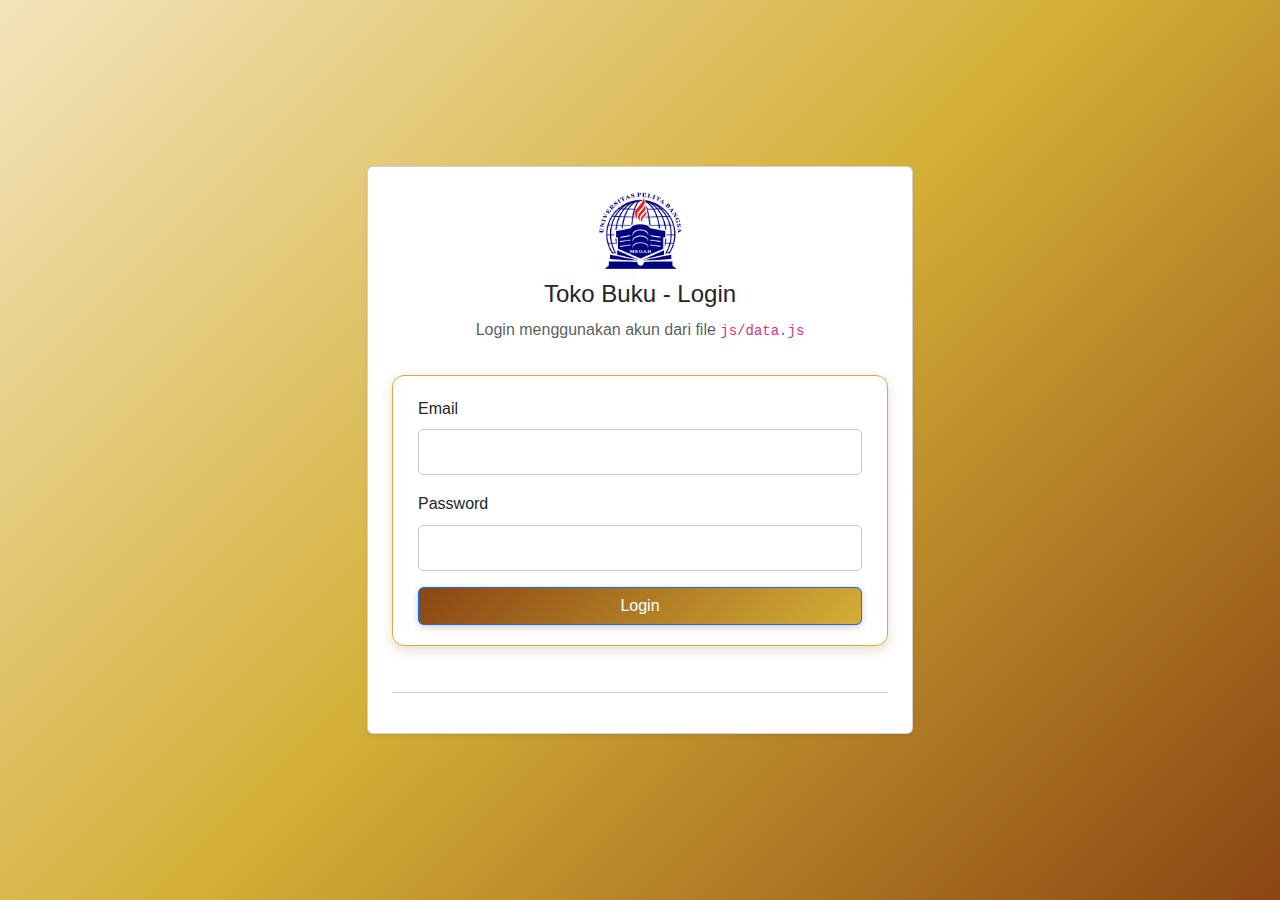
<file: index.html>
<!DOCTYPE html>
<html lang="id">
  <head>
    <meta charset="utf-8" />
    <meta name="viewport" content="width=device-width, initial-scale=1" />
    <title>Login - Toko Buku</title>
    <link
      href="https://cdn.jsdelivr.net/npm/bootstrap@5.3.2/dist/css/bootstrap.min.css"
      rel="stylesheet"
    />
    <link rel="stylesheet" href="css/style.css" />
  </head>
  <body class="bg-light d-flex align-items-center vh-100">
    <div class="container">
      <div class="row justify-content-center">
        <div class="col-md-6">
          <div class="card shadow-sm p-4">
            <div class="text-center mb-3">
              <img src="assets/logo.png" alt="logo" width="90" />
              <h4 class="mt-2">Toko Buku - Login</h4>
              <p class="text-muted">
                Login menggunakan akun dari file <code>js/data.js</code>
              </p>
            </div>
            <form id="loginForm">
              <div class="mb-3">
                <label class="form-label">Email</label>
                <input type="email" id="email" class="form-control" required />
              </div>
              <div class="mb-3">
                <label class="form-label">Password</label>
                <input
                  type="password"
                  id="password"
                  class="form-control"
                  required
                />
              </div>
              <div class="d-grid">
                <button class="btn btn-primary">Login</button>
              </div>
            </form>
            <hr />
          </div>
        </div>
      </div>
    </div>

    <script src="js/data.js"></script>
    <script src="js/script.js"></script>
  </body>
</html>
</file>
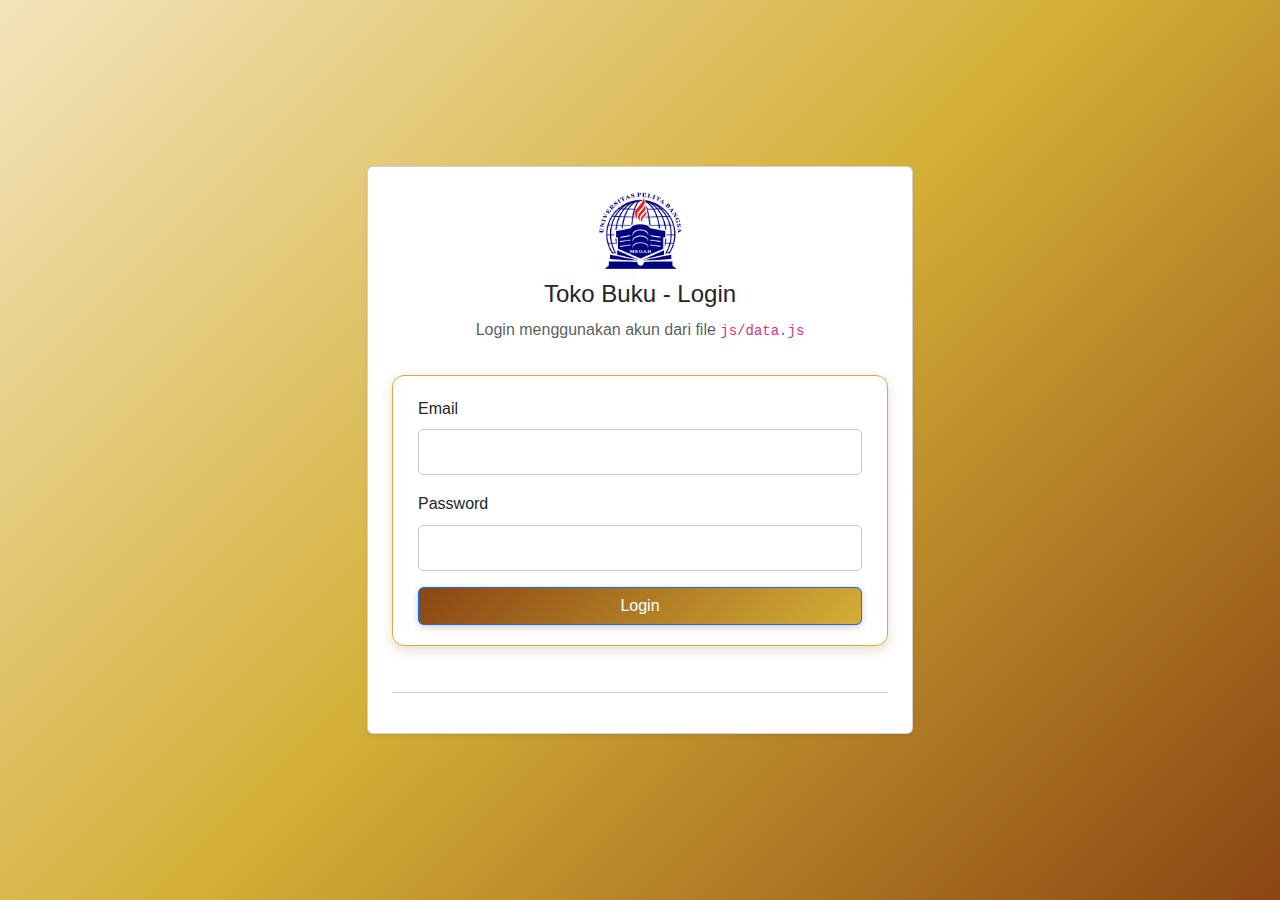
<file: checkout.html>
<!DOCTYPE html>
<html lang="id">
  <head>
    <meta charset="utf-8" />
    <meta name="viewport" content="width=device-width, initial-scale=1" />
    <title>Checkout - Toko Buku</title>
    <link
      href="https://cdn.jsdelivr.net/npm/bootstrap@5.3.2/dist/css/bootstrap.min.css"
      rel="stylesheet"
    />
    <link rel="stylesheet" href="css/style.css" />
  </head>
  <body>
    <nav class="navbar navbar-expand bg-white shadow-sm">
      <div class="container">
        <a class="navbar-brand" href="dashboard.html"
          ><img src="assets/logo.png" width="36" class="me-2" />Toko Buku</a
        >
        <div class="ms-auto">
          <button class="btn btn-outline-secondary logoutBtn">Logout</button>
        </div>
      </div>
    </nav>

    <main class="container my-4">
      <h4>Form Pemesanan</h4>
      <div class="row">
        <div class="col-md-7">
          <div class="card p-3 shadow-sm">
            <h6>Data Pemesan</h6>
            <form id="orderForm">
              <div class="mb-2">
                <label class="form-label">Nama</label
                ><input
                  type="text"
                  id="custName"
                  class="form-control"
                  required
                />
              </div>
              <div class="mb-2">
                <label class="form-label">Email</label
                ><input
                  type="email"
                  id="custEmail"
                  class="form-control"
                  required
                />
              </div>
              <div class="mb-2">
                <label class="form-label">Alamat</label
                ><input
                  type="text"
                  id="custAddress"
                  class="form-control"
                  required
                />
              </div>
              <h6 class="mt-3">Pilih Buku</h6>
              <div class="mb-2 d-flex">
                <select id="bookSelect" class="form-select me-2">
                  <option value="">-- Pilih buku --</option>
                </select>
                <button
                  type="button"
                  class="btn btn-outline-primary"
                  id="addToCartBtn"
                >
                  Tambah
                </button>
              </div>
              <div class="mt-3">
                <button
                  type="button"
                  class="btn btn-primary"
                  id="placeOrderBtn"
                >
                  Place Order
                </button>
              </div>
            </form>
          </div>
        </div>

        <div class="col-md-5">
          <div class="card p-3 shadow-sm">
            <h6>Keranjang</h6>
            <div id="cartList"></div>
            <div class="mt-3 d-flex justify-content-between">
              <strong>Total</strong><span id="cartTotal">Rp 0</span>
            </div>
          </div>
        </div>
      </div>
    </main>

    <script src="js/data.js"></script>
    <script src="js/script.js"></script>
  </body>
</html>
</file>
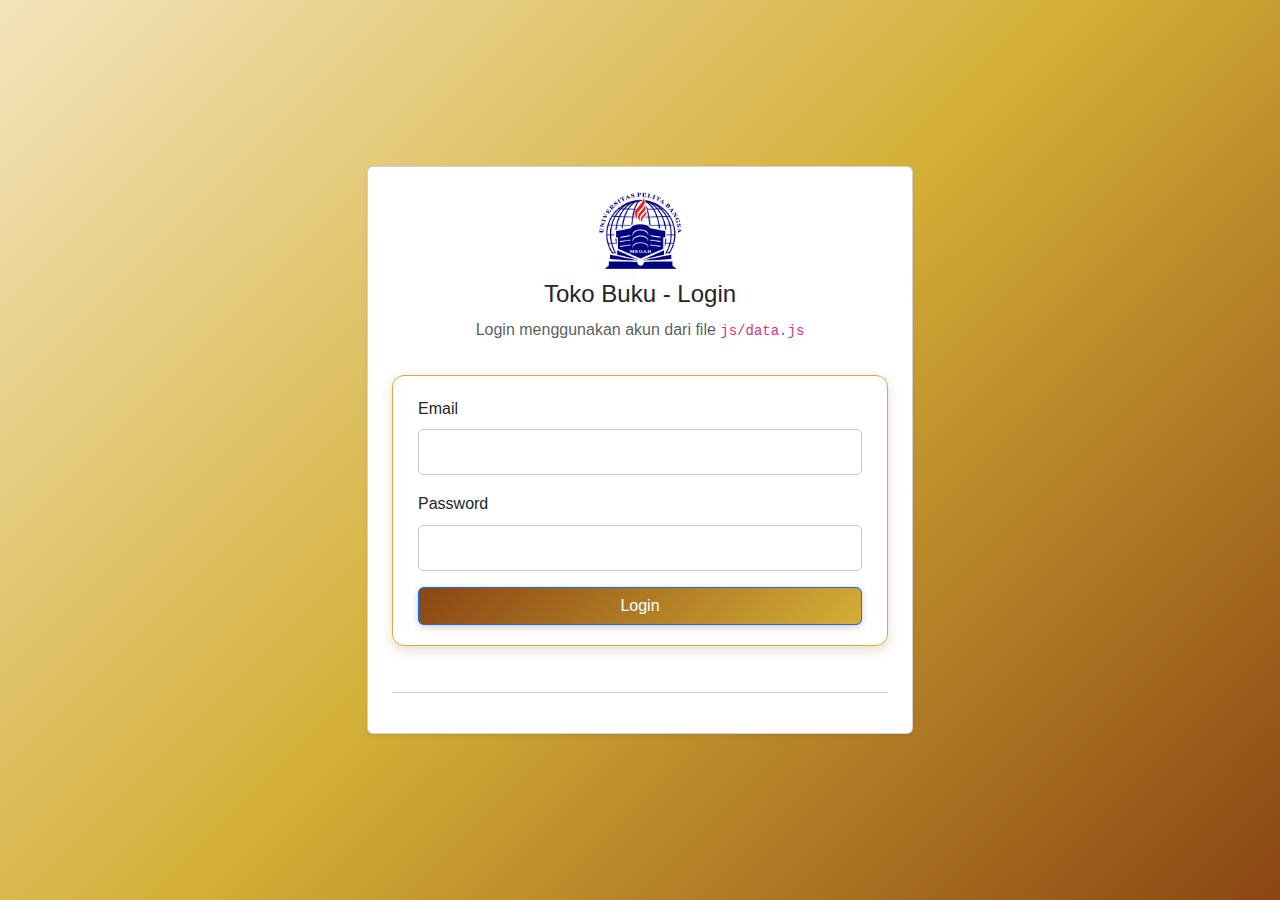
<file: dashboard.html>
<!DOCTYPE html>
<html lang="id">
  <head>
    <meta charset="utf-8" />
    <meta name="viewport" content="width=device-width, initial-scale=1" />
    <title>Dashboard - Toko Buku UPB </title>
    <link
      href="https://cdn.jsdelivr.net/npm/bootstrap@5.3.2/dist/css/bootstrap.min.css"
      rel="stylesheet"
    />
    <link rel="stylesheet" href="css/style.css" />
  </head>
  <body>
    <nav class="navbar navbar-expand bg-white shadow-sm">
      <div class="container">
        <a class="navbar-brand d-flex align-items-center" href="#"
          ><img src="assets/logo.png" width="36" class="me-2" /><span
            >Toko Buku UPB</span
          ></a
        >
        <div class="ms-auto d-flex align-items-center">
          <span id="roleBadge" class="me-3 badge bg-light text-dark"
            >Guest</span
          >
          <button class="btn btn-outline-secondary logoutBtn">Logout</button>
        </div>
      </div>
    </nav>

    <main class="container my-4">
      <div class="d-flex justify-content-between align-items-center mb-3">
        <div>
          <h4 id="greeting">Selamat</h4>
          <small class="text-muted">Dashboard aplikasi toko buku</small>
        </div>
      </div>

      <div class="row">
        <div class="col-md-3">
          <div class="list-group shadow-sm">
            <a
              href="stok.html"
              class="list-group-item list-group-item-action admin-only"
              >Informasi Barang / Katalog</a
            >
            <a
              href="checkout.html"
              class="list-group-item list-group-item-action user-only"
              >Pemesanan</a
            >
            <a
              href="tracking.html"
              class="list-group-item list-group-item-action user-only"
              >Tracking Pengiriman</a
            >
            <a
              href="history.html"
              class="list-group-item list-group-item-action user-only"
              >History Transaksi</a
            >
          </div>
        </div>
        <div class="col-md-9">
          <div class="row g-3" id="cardsArea">
            <div class="col-md-4">
              <div class="card p-3 shadow-sm">
                <h6>Total Koleksi</h6>
                <p id="totalCollection" class="display-6">0</p>
              </div>
            </div>
            <div class="col-md-4">
              <div class="card p-3 shadow-sm">
                <h6>Total Users</h6>
                <p id="totalUsers" class="display-6">0</p>
              </div>
            </div>
            <div class="col-md-4">
              <div class="card p-3 shadow-sm">
                <h6>Stok Tersisa</h6>
                <p id="stokTersisa" class="display-6">0</p>
              </div>
            </div>
          </div>

          <section class="mt-4">
            <h5>Buku Teratas</h5>
            <div class="row" id="topBooks"></div>
          </section>
        </div>
      </div>
    </main>

    <script src="js/data.js"></script>
    <script src="js/script.js"></script>
  </body>
</html>
</file>
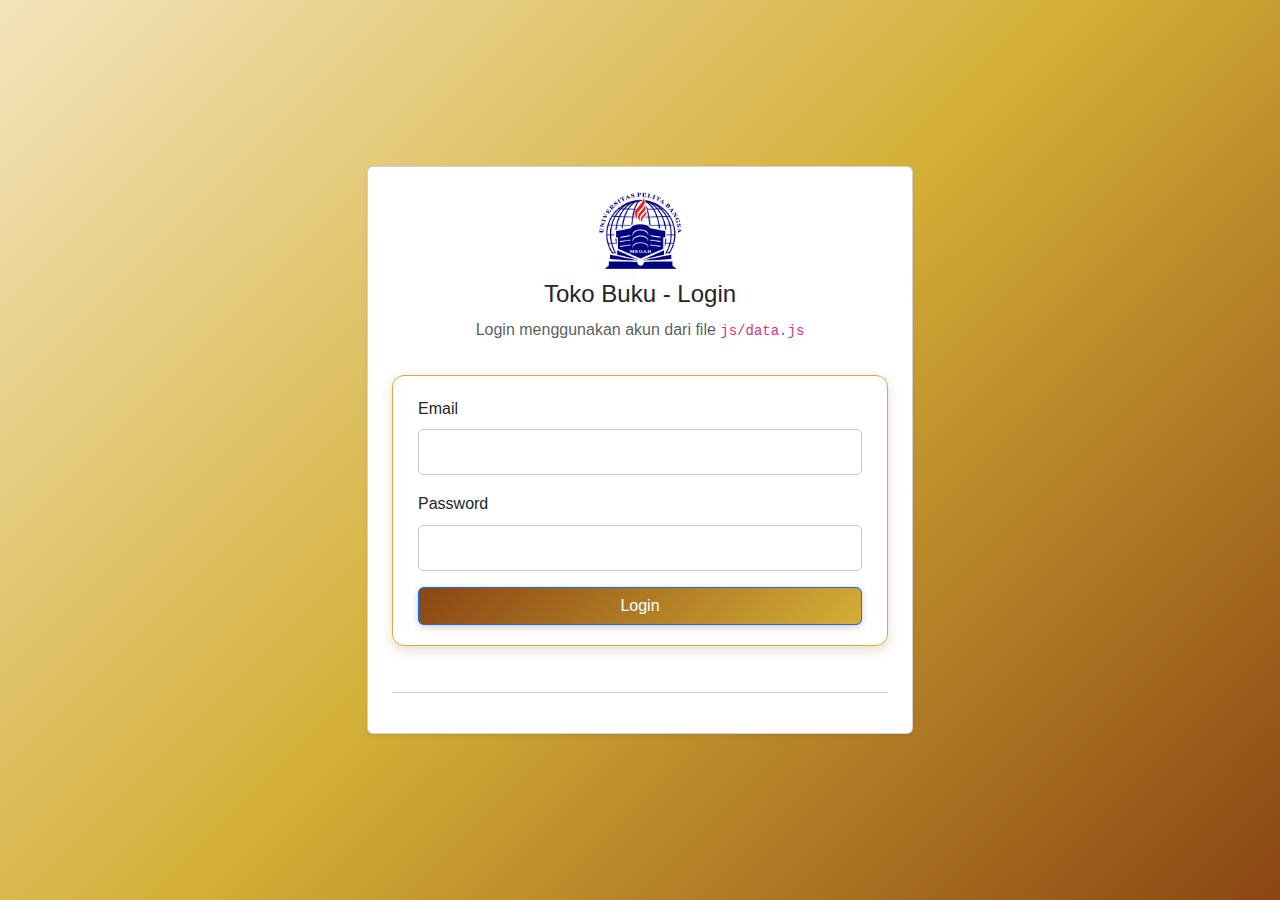
<file: history.html>
<!DOCTYPE html>
<html lang="id">
  <head>
    <meta charset="utf-8" />
    <meta name="viewport" content="width=device-width, initial-scale=1" />
    <title>History - Toko Buku</title>
    <link
      href="https://cdn.jsdelivr.net/npm/bootstrap@5.3.2/dist/css/bootstrap.min.css"
      rel="stylesheet"
    />
    <link rel="stylesheet" href="css/style.css" />
  </head>
  <body>
    <nav class="navbar navbar-expand bg-white shadow-sm">
      <div class="container">
        <a class="navbar-brand" href="dashboard.html"
          ><img src="assets/logo.png" width="36" class="me-2" />Toko Buku</a
        >
        <div class="ms-auto">
          <button class="btn btn-outline-secondary logoutBtn">Logout</button>
        </div>
      </div>
    </nav>

    <main class="container my-4">
      <h4>Riwayat Transaksi</h4>
      <div id="historyList" class="list-group"></div>
    </main>

    <script src="js/data.js"></script>
    <script src="js/script.js"></script>
  </body>
</html>
</file>
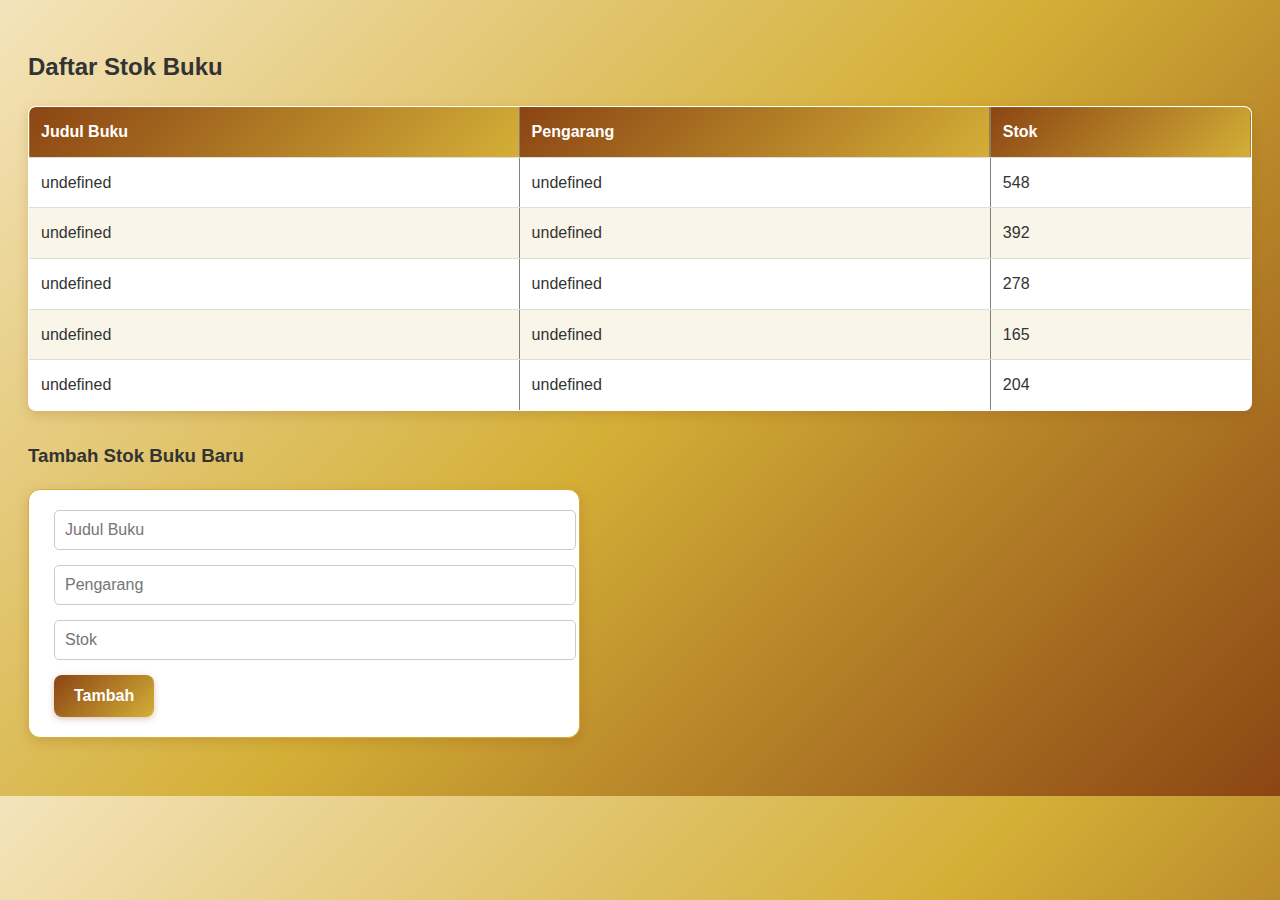
<file: stok.html>
<!DOCTYPE html>
<html lang="en">
<head>
    <meta charset="UTF-8" />
    <title>Informasi Stok/Katalog Buku</title>
    <link rel="stylesheet" href="css/style.css" />
</head>
<body>
    <h2>Daftar Stok Buku</h2>
    <table border="1" cellpadding="8" cellspacing="0" id="stokTable">
        <thead>
            <tr>
                <th>Judul Buku</th>
                <th>Pengarang</th>
                <th>Stok</th>
            </tr>
        </thead>
        <tbody>
            <!-- Isi dinamis via JS -->
        </tbody>
    </table>

    <h3>Tambah Stok Buku Baru</h3>
    <form id="formTambahStok">
        <input type="text" id="judul" placeholder="Judul Buku" required />
        <input type="text" id="pengarang" placeholder="Pengarang" required />
        <input type="number" id="stok" placeholder="Stok" min="1" required />
        <button type="submit">Tambah</button>
    </form>

    <script src="js/data.js"></script>
    <script>
        const tbody = document.querySelector("#stokTable tbody");

        function renderStok() {
            tbody.innerHTML = "";
            dataKatalogBuku.forEach((buku, i) => {
                const tr = document.createElement("tr");
                tr.innerHTML = `
                    <td>${buku.judul}</td>
                    <td>${buku.pengarang}</td>
                    <td>${buku.stok}</td>
                `;
                tbody.appendChild(tr);
            });
        }

        document.getElementById('formTambahStok').addEventListener('submit', function(e){
            e.preventDefault();
            const judul = document.getElementById('judul').value.trim();
            const pengarang = document.getElementById('pengarang').value.trim();
            const stok = parseInt(document.getElementById('stok').value);

            // Tambah data ke array
            dataKatalogBuku.push({judul, pengarang, stok});
            renderStok();

            // Reset form
            e.target.reset();
        });

        renderStok();
    </script>
</body>
</html>
</file>
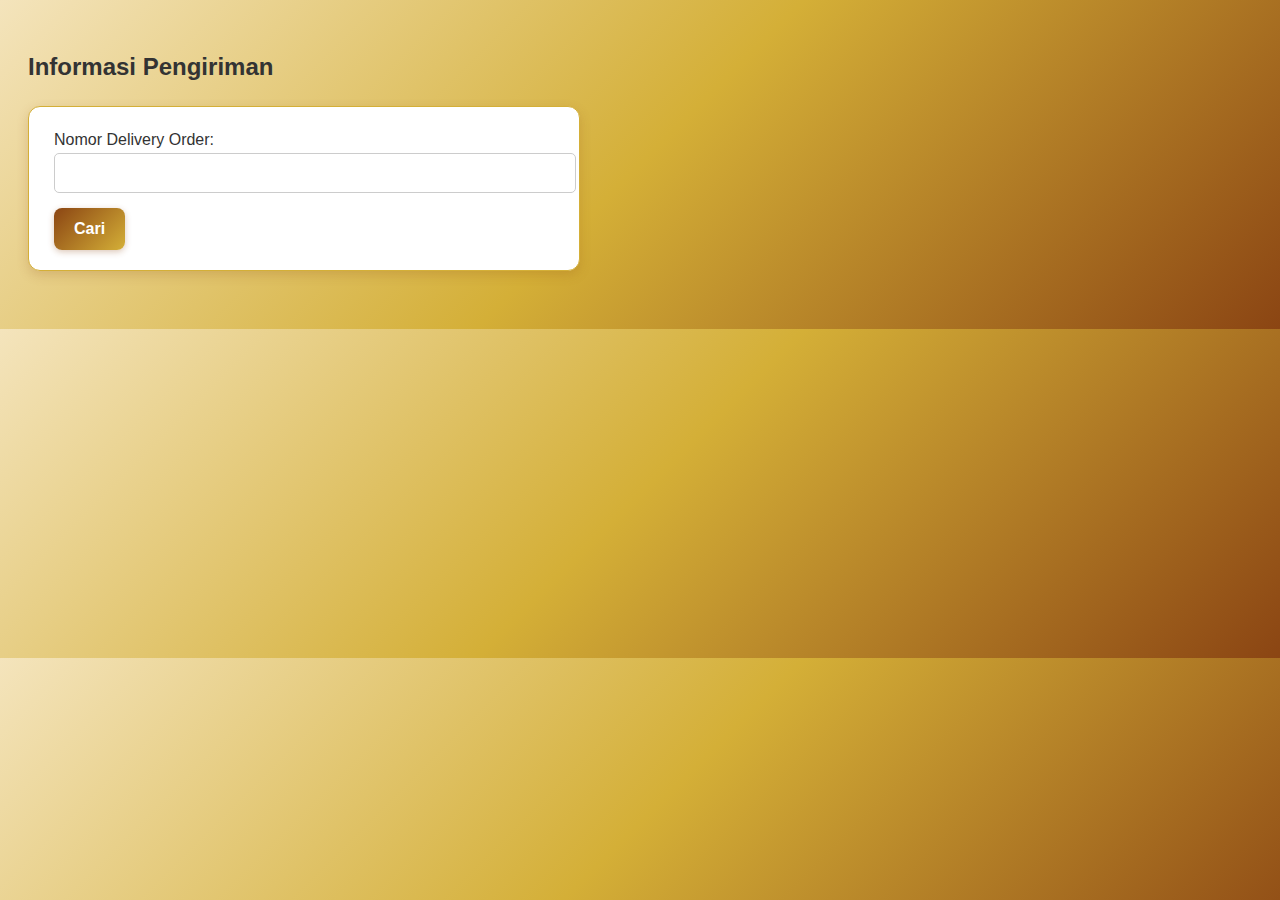
<file: tracking.html>
<!DOCTYPE html>
<html lang="en">
<head>
    <meta charset="UTF-8" />
    <title>Tracking Pengiriman</title>
    <link rel="stylesheet" href="css/style.css" />
</head>
<body>
    <h2>Informasi Pengiriman</h2>
    <form id="trackingForm">
        <label for="deliveryOrder">Nomor Delivery Order:</label>
        <input type="text" id="deliveryOrder" required />
        <button type="submit">Cari</button>
    </form>

    <div id="trackingResult" style="margin-top:20px;"></div>

    <script src="js/data.js"></script>
    <script>
        document.getElementById('trackingForm').addEventListener('submit', function(e) {
            e.preventDefault();

            const kode = document.getElementById('deliveryOrder').value.trim();
            const resultDiv = document.getElementById('trackingResult');
            const order = deliveryData.find(d => d.deliveryOrder === kode);

            if(!order) {
                resultDiv.innerHTML = `<p style="color:red;">Nomor Delivery Order tidak ditemukan.</p>`;
                return;
            }

            // Progress bar sederhana berdasarkan status
            let progress = 0;
            let color = "gray";
            if(order.statusPengiriman.toLowerCase().includes("sudah sampai")) {
                progress = 100;
                color = "green";
            } else if(order.statusPengiriman.toLowerCase().includes("dalam perjalanan")) {
                progress = 50;
                color = "orange";
            } else {
                progress = 20;
                color = "red";
            }

            resultDiv.innerHTML = `
                <h3>Nama Pemesan: ${order.namaPemesanan}</h3>
                <p>Status Pengiriman: ${order.statusPengiriman}</p>
                <div style="background:#eee; width: 100%; height: 20px; border-radius: 10px; margin-bottom: 10px;">
                    <div style="background: ${color}; width: ${progress}%; height:100%; border-radius: 10px;"></div>
                </div>
                <table border="1" cellpadding="8" cellspacing="0">
                    <tr><th>Ekspedisi</th><td>${order.detail.ekspedisi}</td></tr>
                    <tr><th>Tanggal Kirim</th><td>${order.detail.tanggalKirim}</td></tr>
                    <tr><th>Jenis Paket</th><td>${order.detail.jenisPaket}</td></tr>
                    <tr><th>Total Pembayaran</th><td>Rp ${order.detail.totalPembayaran.toLocaleString()}</td></tr>
                </table>
            `;
        });
    </script>
</body>
</html>
</file>
<file: css/style.css>
/* style.css - Modifikasi untuk Web Penjualan Buku */

/* Body dan Latar Belakang */
body {
    font-family: 'Segoe UI', Tahoma, Geneva, Verdana, sans-serif;
    background: linear-gradient(135deg, #f4e4bc 0%, #d4af37 50%, #8b4513 100%);
    color: #333;
    padding: 20px;
    line-height: 1.6;
}

/* Form dan Input */
form {
    max-width: 500px;
    margin-bottom: 30px;
    background-color: #fff;
    padding: 20px 25px;
    border-radius: 12px;
    box-shadow: 0 4px 12px rgba(139, 69, 19, 0.2);
    border: 1px solid #d4af37;
}
input[type="text"],
input[type="password"],
input[type="email"],
input[type="number"],
textarea,
select {
    width: 100%;
    padding: 10px;
    margin-bottom: 15px;
    border: 1px solid #ccc;
    border-radius: 5px;
    font-size: 1rem;
}
input[type="text"]:focus,
input[type="password"]:focus,
input[type="email"]:focus,
input[type="number"]:focus,
textarea:focus,
select:focus {
    border-color: #8b4513;
    outline: none;
    box-shadow: 0 0 8px rgba(139, 69, 19, 0.3);
}

/* Tombol (Button) */
button {
    background: linear-gradient(135deg, #8b4513 0%, #d4af37 100%);
    color: white;
    border: none;
    padding: 12px 20px;
    border-radius: 8px;
    font-weight: 600;
    cursor: pointer;
    font-size: 1rem;
    transition: all 0.3s ease;
    box-shadow: 0 2px 6px rgba(139, 69, 19, 0.3);
}
button:hover {
    background: linear-gradient(135deg, #d4af37 0%, #8b4513 100%);
    transform: translateY(-2px);
    box-shadow: 0 4px 12px rgba(139, 69, 19, 0.4);
}

/* Tabel */
table {
    width: 100%;
    border-collapse: collapse;
    margin-bottom: 30px;
    background-color: #fff;
    border-radius: 8px;
    overflow: hidden;
    box-shadow: 0 4px 12px rgba(139, 69, 19, 0.2);
}
th, td {
    padding: 12px;
    text-align: left;
    border-bottom: 1px solid #ddd;
}
th {
    background: linear-gradient(135deg, #8b4513 0%, #d4af37 100%);
    color: white;
    font-weight: 600;
}
tr:nth-child(even) {
    background-color: #f9f5e8;
}
tr:hover {
    background-color: #e8dcc0;
    transition: background-color 0.3s ease;
}

/* Navigasi (Links) */
nav a {
    color: #8b4513;
    text-decoration: none;
    margin-right: 20px;
    font-weight: 600;
    font-size: 1.1rem;
    transition: color 0.3s ease, transform 0.3s ease;
}
nav a:hover {
    color: #d4af37;
    text-decoration: underline;
    transform: scale(1.05);
}

/* Card Buku untuk penjualan */
.book-card {
    background-color: #fff;
    border-radius: 10px;
    box-shadow: 0 4px 12px rgba(139, 69, 19, 0.2);
    padding: 15px;
    margin: 15px;
    text-align: center;
    transition: transform 0.3s ease, box-shadow 0.3s ease;
    width: 250px;
    display: inline-block;
}
.book-card:hover {
    transform: translateY(-5px);
    box-shadow: 0 8px 20px rgba(139, 69, 19, 0.3);
}
.book-card img {
    max-width: 100%;
    border-radius: 8px;
    margin-bottom: 10px;
}
.book-card h3 {
    color: #8b4513;
    margin-bottom: 10px;
}
.book-card p {
    color: #666;
    font-size: 0.9rem;
}

/* Progress Bar */
.progress-bar {
    height: 100%;
    width: 0;
    border-radius: 10px;
    transition: width 0.8s ease-in-out;
}
.progress-green {
    background: linear-gradient(90deg, #28a745, #20c997);
}
.progress-orange {
    background: linear-gradient(90deg, #ff7f50, #ffa500);
}
.progress-red {
    background: linear-gradient(90deg, #dc3545, #e74c3c);
}

/* Modal dan Error Message */
.modal {
    position: fixed;
    z-index: 10;
    left: 0; top: 0;
    width: 100%; height: 100%;
    display: flex;
    align-items: center;
    justify-content: center;
    background-color: rgba(139, 69, 19, 0.6);
    animation: fadeIn 0.5s ease;
}
@keyframes fadeIn {
    from { opacity: 0; }
    to { opacity: 1; }
}
.error-message {
    color: #dc3545;
    font-weight: 600;
    margin-top: 10px;
    background-color: #ffe6e6;
    padding: 8px;
    border-radius: 5px;
    border: 1px solid #dc3545;
}

/* Responsivitas untuk Mobile */
@media (max-width: 600px) {
    form, table {
        width: 100%;
    }
    nav a {
        display: block;
        margin-bottom: 10px;
    }
    .book-card {
        width: 100%;
        margin: 10px 0;
    }
}
</file>
